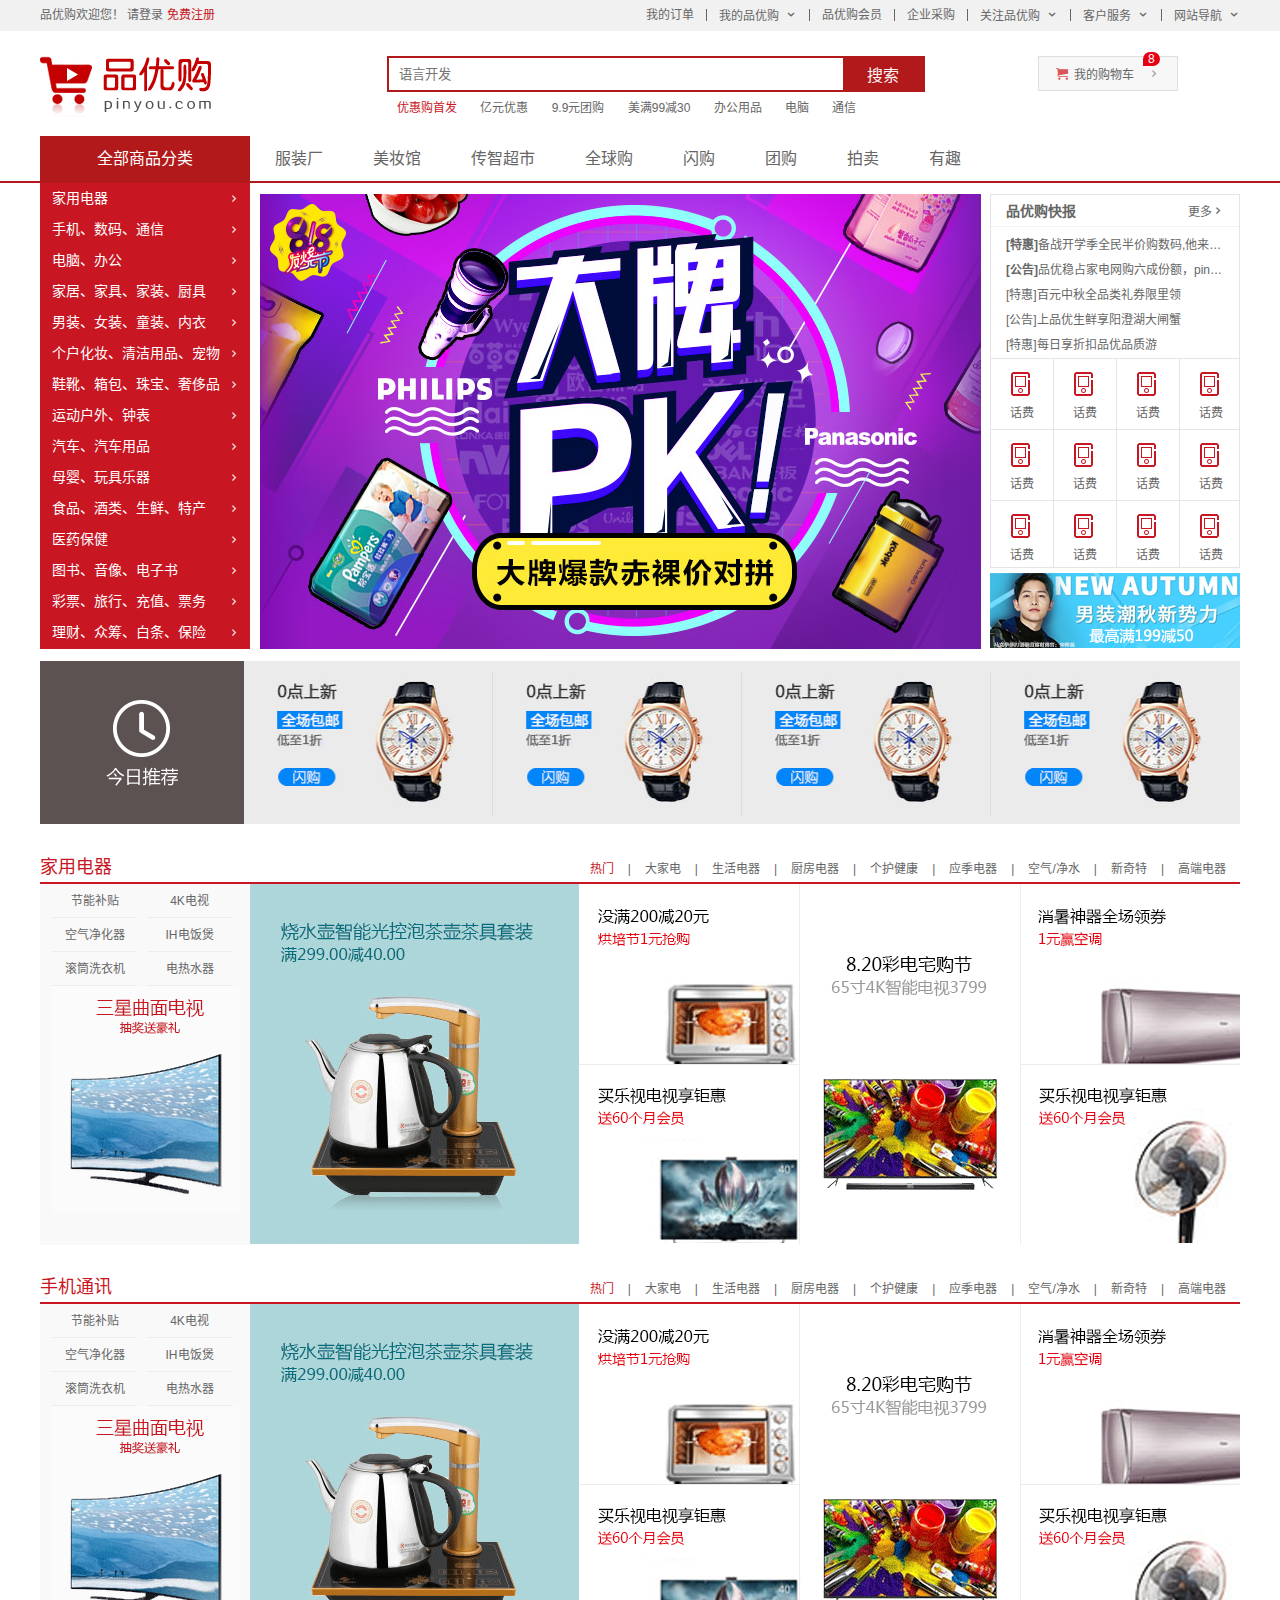
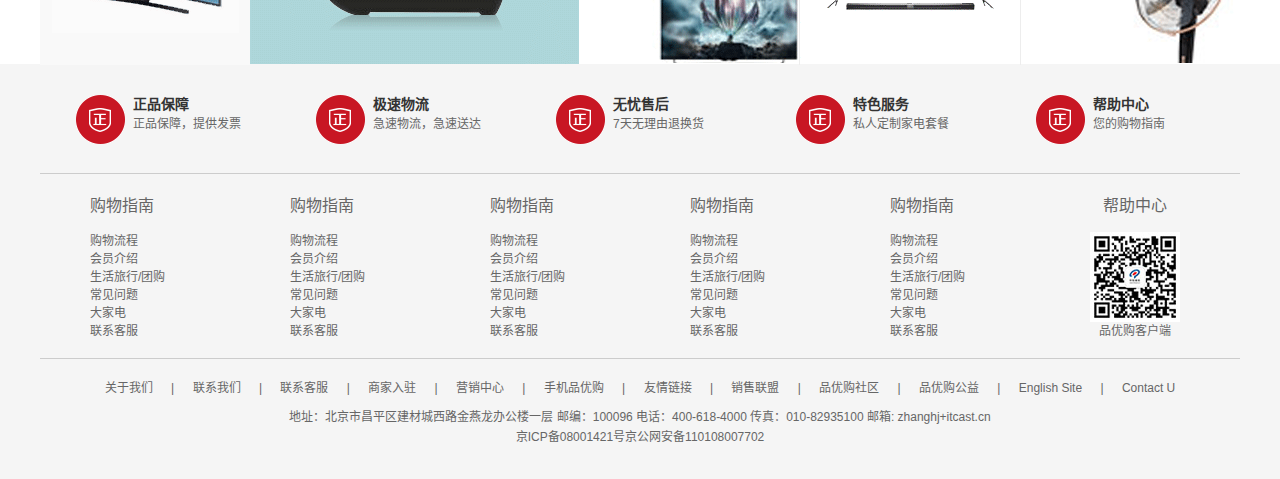
<file: index.html>
<!DOCTYPE html>
<html lang="zh-CN">

<head>
    <meta charset="UTF-8">
    <meta name="viewport" content="width=device-width, initial-scale=1.0">
    <title>品优购商城-综合网购首选、正品低价、品质保障、配送及时、轻松购物!</title>
    <!-- 网站说明 -->
    <meta name="description" content="品优购商城-专业的综合网上购物商城,销售家电、数码通讯、电脑、
家居百货、服装服饰、母婴、图书、食品等数万个品牌优质商品.便捷、诚信的服务，为您提供愉悦的网上购物
体验!" />
    <!-- 关键字 -->
    <meta name="keywords" content="网上购物,网上商城,手机,笔记本,电脑,MP3,CD,VCD,DV,相机,数码,配
件,手表,存储卡,京东" />
    <!-- 引入favicon图标 -->
    <link rel="shortcut icon" href="favicon.ico" />
    <!-- 引入初始化样式文件 -->
    <link rel="stylesheet" href="css/base.css">
    <!-- 引入公共的样式文件 -->
    <link rel="stylesheet" href="css/common.css">

    <!-- 引入index.css文件 -->
    <link rel="stylesheet" href="css/index.css">

</head>

<body>
    <!-- 快捷导航模块start -->
    <section class="shortcut">
        <div class="w">
            <div class="fl">
                <ul>
                    <li>品优购欢迎您！&nbsp;</li>
                    <li><a href="#">请登录&nbsp;</a><a href="register.html" class="style_red">免费注册</a></li>
                </ul>

            </div>
            <div class="fr">
                <ul>
                    <li>我的订单</li>
                    <li></li>
                    <li class="arrow-icon">我的品优购</li>
                    <li></li>
                    <li>品优购会员</li>
                    <li></li>
                    <li>企业采购</li>
                    <li></li>
                    <li class="arrow-icon">关注品优购</li>
                    <li></li>
                    <li class="arrow-icon">客户服务</li>
                    <li></li>
                    <li class="arrow-icon">网站导航</li>
                </ul>
            </div>

    </section>
    <!-- 快捷导航模块end -->

    <!-- header头部模块start -->
    <header class="header w">
        <!-- logo模块 -->
        <!-- logo SEO优化 -->
        <div class="logo">
            <h1>
                <a href="index.html" title="品优购商城">品优购商城</a>
            </h1>
        </div>
        <!-- search搜索模块 -->
        <div class="search">
            <input type="search" placeholder="语言开发">
            <button>搜索</button>
        </div>
        <!-- hotword模块 -->
        <div class="hotwords">

            <a href="#" class="style_red">优惠购首发</a>
            <a href="#"> 亿元优惠 </a>
            <a href="#"> 9.9元团购</a>
            <a href="#">美满99减30</a>
            <a href="#">办公用品</a>
            <a href="#">电脑</a>
            <a href="#">通信</a>
        </div>
        <!-- shopcar模块 -->
        <div class="shopcar">我的购物车
            <i class="count">8</i>
        </div>
    </header>
    <!-- header头部模块end -->

    <!-- nav模块制作start -->
    <nav class="nav">
        <div class="w">
            <div class="dropdown">
                <div class="dt">全部商品分类</div>
                <div class="dd">
                    <ul>
                        <li><a href="#">家用电器</a></li>
                        <!-- 每个项目一个a链接 -->
                        <li><a href="list.html">手机、</a><a href="#">数码、</a><a href="#">通信</a></li>
                        <li><a href="#">电脑、办公</a></li>
                        <li><a href="#">家居、家具、家装、厨具</a></li>
                        <li><a href="#">男装、女装、童装、内衣</a></li>
                        <li><a href="#">个户化妆、清洁用品、宠物</a></li>
                        <li><a href="#">鞋靴、箱包、珠宝、奢侈品</a></li>
                        <li><a href="#">运动户外、钟表</a></li>
                        <li><a href="#">汽车、汽车用品</a></li>
                        <li><a href="#">母婴、玩具乐器</a></li>
                        <li><a href="#">食品、酒类、生鲜、特产</a></li>
                        <li><a href="#">医药保健</a></li>
                        <li><a href="#">图书、音像、电子书</a></li>
                        <li><a href="#">彩票、旅行、充值、票务</a></li>
                        <li><a href="#">理财、众筹、白条、保险</a></li>
                    </ul>
                </div>
            </div>
            <div class="navitems">
                <ul>
                    <li><a href="#">服装厂</a></li>
                    <li><a href="#">美妆馆</a></li>
                    <li><a href="#">传智超市</a></li>
                    <li><a href="#">全球购</a></li>
                    <li><a href="#">闪购</a></li>
                    <li><a href="#">团购</a></li>
                    <li><a href="#">拍卖</a></li>
                    <li><a href="#">有趣</a></li>
                </ul>
            </div>
        </div>
    </nav>
    <!-- nav模块制作end -->

    <!-- 首页专有模块 main start -->
    <div class="w">
        <div class="main">
            <div class="focus">
                <ul>
                    <li>
                        <img src="upload/focus1.png" alt="">
                    </li>
                </ul>
            </div>
            <div class="newsflash">
                <div class="news">
                    <div class="news-hd">
                        <h5>品优购快报</h5>
                        <a href="#" class="more">更多</a>
                    </div>
                    <div class="news-bd">
                        <ul>
                            <li><a href="#"><strong>[特惠]</strong>备战开学季全民半价购数码,他来了他来了</a></li>
                            <li><a href="#"><strong>[公告]</strong>品优稳占家电网购六成份额，pink老师走来了</a></li>
                            <li><a href="#">[特惠]百元中秋全品类礼券限里领</a></li>
                            <li><a href="#">[公告]上品优生鲜享阳澄湖大闸蟹</a></li>
                            <li><a href="#">[特惠]每日享折扣品优品质游</a></li>
                        </ul>
                    </div>
                </div>
                <div class="lifeservice">
                    <ul>
                        <li>
                            <i></i>
                            <p>话费</p>
                        </li>
                        <li>
                            <i></i>
                            <p>话费</p>
                        </li>
                        <li>
                            <i></i>
                            <p>话费</p>
                        </li>
                        <li>
                            <i></i>
                            <p>话费</p>
                        </li>
                        <li>
                            <i></i>
                            <p>话费</p>
                        </li>
                        <li>
                            <i></i>
                            <p>话费</p>
                        </li>
                        <li>
                            <i></i>
                            <p>话费</p>
                        </li>
                        <li>
                            <i></i>
                            <p>话费</p>
                        </li>
                        <li>
                            <i></i>
                            <p>话费</p>
                        </li>
                        <li>
                            <i></i>
                            <p>话费</p>
                        </li>
                        <li>
                            <i></i>
                            <p>话费</p>
                        </li>
                        <li>
                            <i></i>
                            <p>话费</p>
                        </li>

                    </ul>
                </div>
                <div class="bargin">
                    <img src="upload/bargain.png" alt="">
                </div>
            </div>
        </div>
    </div>
    <!-- 首页专有模块 main end -->

    <!-- 推荐模块start -->
    <div class="w recom">
        <div class="recom_hd">
            <img src="images/recom.png" alt="">
        </div>
        <div class="recom_bd">
            <ul>
                <li><img src="upload/recom_03.jpg" alt=""></li>
                <li><img src="upload/recom_03.jpg" alt=""></li>
                <li><img src="upload/recom_03.jpg" alt=""></li>
                <li><img src="upload/recom_03.jpg" alt=""></li>

            </ul>
        </div>
    </div>
    <!-- 推荐模块end -->

    <!-- 楼层区域制作start -->
    <div class="floor">
        <!-- 1楼家用电器楼层 -->
        <div class="w jiadian">
            <div class="box_hd">
                <h3>家用电器</h3>
                <div class="tab_list">
                    <ul>
                        <li><a href="#" class="style_red">热门</a>|</li>
                        <li><a href="#">大家电</a>|</li>
                        <li><a href="#">生活电器</a>|</li>
                        <li><a href="#">厨房电器</a>|</li>
                        <li><a href="#">个护健康</a>|</li>
                        <li><a href="#">应季电器</a>|</li>
                        <li><a href="#">空气/净水</a>|</li>
                        <li><a href="#">新奇特</a>|</li>
                        <li><a href="#">高端电器</a></li>
                    </ul>
                </div>
            </div>
            <div class="box_bd">
                <div class="tab_content">
                    <div class="tab_list_item">
                        <div class="col_210">
                            <ul>
                                <li><a href="#">节能补贴</a></li>
                            </ul>
                            <ul>
                                <li><a href="#">4K电视</a></li>
                            </ul>
                            <ul>
                                <li><a href="#">空气净化器</a></li>
                            </ul>
                            <ul>
                                <li><a href="#">IH电饭煲</a></li>
                            </ul>
                            <ul>
                                <li><a href="#">滚筒洗衣机</a></li>
                            </ul>
                            <ul>
                                <li><a href="#">电热水器</a></li>
                            </ul>
                            <a href="#">
                                <img src="upload/floor-1-1.png" alt="">
                            </a>
                        </div>
                        <div class="col_329">
                            <a href="#">
                                <img src="upload/floor-1-b01.png" alt="">
                            </a>
                        </div>
                        <div class="col_221">
                            <a href="#" class="bb">
                                <img src="upload/floor-1-2.png" alt="">
                            </a>
                            <a href=""><img src="upload/floor-1-3.png" alt=""></a>

                        </div>
                        <div class="col_221">
                            <a href="#">
                                <img src="upload/floor-1-4.png" alt="">
                            </a>
                        </div>
                        <div class="col_219">
                            <a href="#" class="bb"><img src="upload/floor-1-5.png" alt=""> </a>
                            <a href=""><img src="upload/floor-1-6.png" alt=""></a>


                        </div>
                    </div>
                </div>
            </div>
        </div>
        <!-- 2楼手机通讯楼层 -->
        <div class="w shouji">
            <div class="box_hd">
                <h3>手机通讯</h3>
                <div class="tab_list">
                    <ul>
                        <li><a href="#" class="style_red">热门</a>|</li>
                        <li><a href="#">大家电</a>|</li>
                        <li><a href="#">生活电器</a>|</li>
                        <li><a href="#">厨房电器</a>|</li>
                        <li><a href="#">个护健康</a>|</li>
                        <li><a href="#">应季电器</a>|</li>
                        <li><a href="#">空气/净水</a>|</li>
                        <li><a href="#">新奇特</a>|</li>
                        <li><a href="#">高端电器</a></li>
                    </ul>
                </div>
            </div>
            <div class="box_bd">
                <div class="tab_content">
                    <div class="tab_list_item">
                        <div class="col_210">
                            <ul>
                                <li><a href="#">节能补贴</a></li>
                            </ul>
                            <ul>
                                <li><a href="#">4K电视</a></li>
                            </ul>
                            <ul>
                                <li><a href="#">空气净化器</a></li>
                            </ul>
                            <ul>
                                <li><a href="#">IH电饭煲</a></li>
                            </ul>
                            <ul>
                                <li><a href="#">滚筒洗衣机</a></li>
                            </ul>
                            <ul>
                                <li><a href="#">电热水器</a></li>
                            </ul>
                            <a href="#">
                                <img src="upload/floor-1-1.png" alt="">
                            </a>
                        </div>
                        <div class="col_329">
                            <a href="#">
                                <img src="upload/floor-1-b01.png" alt="">
                            </a>
                        </div>
                        <div class="col_221">
                            <a href="#" class="bb">
                                <img src="upload/floor-1-2.png" alt="">
                            </a>
                            <a href=""><img src="upload/floor-1-3.png" alt=""></a>

                        </div>
                        <div class="col_221">
                            <a href="#">
                                <img src="upload/floor-1-4.png" alt="">
                            </a>
                        </div>
                        <div class="col_219">
                            <a href="#" class="bb"><img src="upload/floor-1-5.png" alt=""> </a>
                            <a href=""><img src="upload/floor-1-6.png" alt=""></a>


                        </div>
                    </div>
                </div>
            </div>
        </div>
    </div>
    <!-- 楼层区域制作start -->

    <!-- 底部模块的制作start -->
    <footer class="footer">
        <div class="w">
            <div class="mod_service">
                <ul>
                    <li>
                        <h5></h5>
                        <div class="service_txt">
                            <h4>正品保障</h4>
                            <p>正品保障，提供发票</p>
                        </div>
                    </li>
                    <li>
                        <h5></h5>
                        <div class="service_txt">
                            <h4>极速物流</h4>
                            <p>急速物流，急速送达</p>
                        </div>
                    </li>
                    <li>
                        <h5></h5>
                        <div class="service_txt">
                            <h4>无忧售后</h4>
                            <p>7天无理由退换货</p>
                        </div>
                    </li>
                    <li>
                        <h5></h5>
                        <div class="service_txt">
                            <h4>特色服务</h4>
                            <p>私人定制家电套餐</p>
                        </div>
                    </li>
                    <li>
                        <h5></h5>
                        <div class="service_txt">
                            <h4>帮助中心</h4>
                            <p>您的购物指南</p>
                        </div>
                    </li>
                </ul>
            </div>
            <div class="mod_help">
                <dl>
                    <dt>购物指南</dt>
                    <dd><a href="#">购物流程</a></dd>
                    <dd><a href="#">会员介绍</a></dd>
                    <dd><a href="#">生活旅行/团购</a></dd>
                    <dd><a href="#">常见问题</a></dd>
                    <dd><a href="#">大家电</a></dd>
                    <dd><a href="#">联系客服</a></dd>
                </dl>
                <dl>
                    <dt>购物指南</dt>
                    <dd><a href="#">购物流程</a></dd>
                    <dd><a href="#">会员介绍</a></dd>
                    <dd><a href="#">生活旅行/团购</a></dd>
                    <dd><a href="#">常见问题</a></dd>
                    <dd><a href="#">大家电</a></dd>
                    <dd><a href="#">联系客服</a></dd>
                </dl>
                <dl>
                    <dt>购物指南</dt>
                    <dd><a href="#">购物流程</a></dd>
                    <dd><a href="#">会员介绍</a></dd>
                    <dd><a href="#">生活旅行/团购</a></dd>
                    <dd><a href="#">常见问题</a></dd>
                    <dd><a href="#">大家电</a></dd>
                    <dd><a href="#">联系客服</a></dd>
                </dl>
                <dl>
                    <dt>购物指南</dt>
                    <dd><a href="#">购物流程</a></dd>
                    <dd><a href="#">会员介绍</a></dd>
                    <dd><a href="#">生活旅行/团购</a></dd>
                    <dd><a href="#">常见问题</a></dd>
                    <dd><a href="#">大家电</a></dd>
                    <dd><a href="#">联系客服</a></dd>
                </dl>
                <dl>
                    <dt>购物指南</dt>
                    <dd><a href="#">购物流程</a></dd>
                    <dd><a href="#">会员介绍</a></dd>
                    <dd><a href="#">生活旅行/团购</a></dd>
                    <dd><a href="#">常见问题</a></dd>
                    <dd><a href="#">大家电</a></dd>
                    <dd><a href="#">联系客服</a></dd>
                </dl>
                <dl>
                    <dt>帮助中心</dt>
                    <dd>
                        <img src="images/wx_cz.jpg" alt="">
                        品优购客户端
                    </dd>
                </dl>
            </div>
            <div class="mod_copyright">
                <div class="links">
                    <a href="#"> 关于我们 </a>|<a href="#"> 联系我们</a> |<a href="#"> 联系客服</a> | <a href="#">商家入驻</a> | <a
                        href="#">营销中心</a> | <a href="#">手机品优购</a> | <a href="#">友情链接</a> |
                    <a href="#">销售联盟</a> | <a href="#">品优购社区</a> | <a href="#">品优购公益</a> |<a href="#"> English Site
                    </a>| <a href="#">Contact U</a>
                </div>
                <div class="copyright">
                    地址：北京市昌平区建材城西路金燕龙办公楼一层 邮编：100096 电话：400-618-4000 传真：010-82935100 邮箱: zhanghj+itcast.cn</br>
                    京ICP备08001421号京公网安备110108007702
                </div>
            </div>
        </div>
    </footer>
    <!-- 底部模块的制作end -->







</body>

</html>
</file>
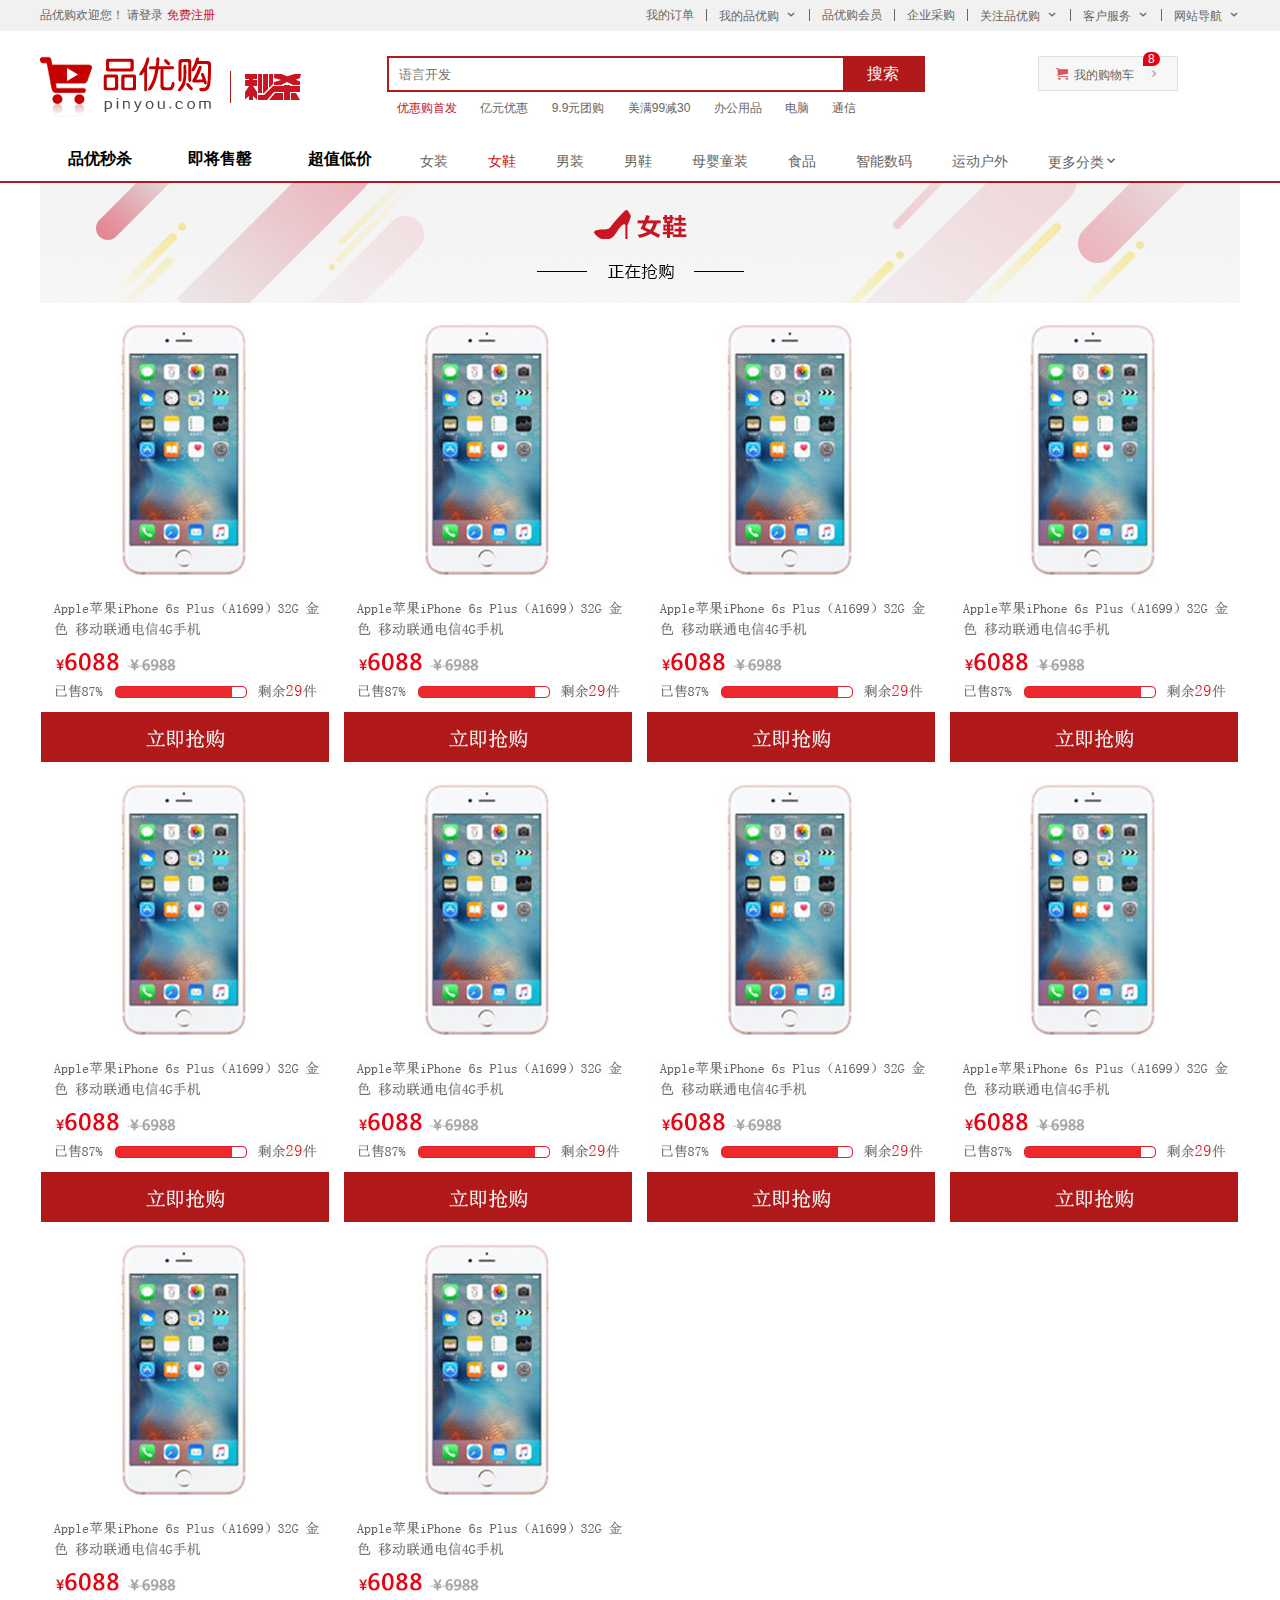
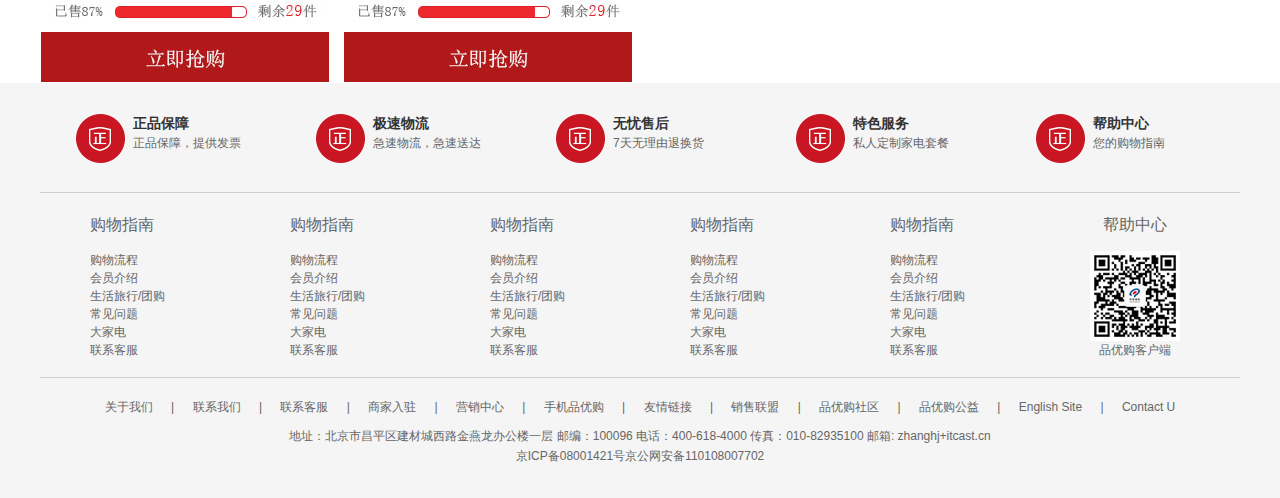
<file: list.html>
<!DOCTYPE html>
<html lang="en">

<head>
    <meta charset="UTF-8">
    <meta name="viewport" content="width=device-width, initial-scale=1.0">
    <title>列表页-综合网购首选、正品低价、品质保障、配送及时、轻松购物!</title>
    <!-- 网站说明 -->
    <meta name="description" content="品优购商城-专业的综合网上购物商城,销售家电、数码通讯、电脑、
家居百货、服装服饰、母婴、图书、食品等数万个品牌优质商品.便捷、诚信的服务，为您提供愉悦的网上购物
体验!" />
    <!-- 关键字 -->
    <meta name="keywords" content="网上购物,网上商城,手机,笔记本,电脑,MP3,CD,VCD,DV,相机,数码,配
件,手表,存储卡,京东" />
    <!-- 引入favicon图标 -->
    <link rel="shortcut icon" href="favicon.ico" />

    <!-- 引入初始化样式文件 -->
    <link rel="stylesheet" href="css/base.css">
    <!-- 引入公共的样式文件 -->
    <link rel="stylesheet" href="css/common.css">
    <!-- 引入列表页CSS文件 -->
    <link rel="stylesheet" href="css/list.css">
</head>

<body>
    <!-- 快捷导航模块start -->
    <section class="shortcut">
        <div class="w">
            <div class="fl">
                <ul>
                    <li>品优购欢迎您！&nbsp;</li>
                    <li><a href="#">请登录&nbsp;</a><a href="#" class="style_red">免费注册</a></li>
                </ul>

            </div>
            <div class="fr">
                <ul>
                    <li>我的订单</li>
                    <li></li>
                    <li class="arrow-icon">我的品优购</li>
                    <li></li>
                    <li>品优购会员</li>
                    <li></li>
                    <li>企业采购</li>
                    <li></li>
                    <li class="arrow-icon">关注品优购</li>
                    <li></li>
                    <li class="arrow-icon">客户服务</li>
                    <li></li>
                    <li class="arrow-icon">网站导航</li>
                </ul>
            </div>

    </section>
    <!-- 快捷导航模块end -->

    <!-- header头部模块start -->
    <header class="header w">
        <!-- logo模块 -->
        <div class="logo">
            <h1>
                <a href="index.html" title="品优购商城">品优购商城</a>
            </h1>
        </div>
        <!-- 列表页秒杀模块 -->
        <div class="sk">
            <img src="images/sk.png" alt="">
        </div>
        <!-- search搜索模块 -->
        <div class="search">
            <input type="search" placeholder="语言开发">
            <button>搜索</button>
        </div>
        <!-- hotword模块 -->
        <div class="hotwords">

            <a href="#" class="style_red">优惠购首发</a>
            <a href="#"> 亿元优惠 </a>
            <a href="#"> 9.9元团购</a>
            <a href="#">美满99减30</a>
            <a href="#">办公用品</a>
            <a href="#">电脑</a>
            <a href="#">通信</a>
        </div>
        <!-- shopcar模块 -->
        <div class="shopcar">我的购物车
            <i class="count">8</i>
        </div>
    </header>
    <!-- header头部模块end -->

    <!-- nav模块制作start -->
    <nav class="nav">
        <div class="w">
            <div class="sk_list">
                <ul>
                    <li><a href="#">品优秒杀</a></li>
                    <li><a href="#">即将售罄</a></li>
                    <li><a href="#">超值低价</a></li>
                </ul>
            </div>
            <div class="sk_con">
                <ul>
                    <li><a href="#">女装</a></li>
                    <li><a href="#" class="style_red">女鞋</a></li>
                    <li><a href="#">男装</a></li>
                    <li><a href="#">男鞋</a></li>
                    <li><a href="#">母婴童装</a></li>
                    <li><a href="#">食品</a></li>
                    <li><a href="#">智能数码</a></li>
                    <li><a href="#">运动户外</a></li>
                    <li><a href="#">更多分类</a></li>
                </ul>
            </div>
        </div>
    </nav>
    <!-- nav模块制作end -->

    <!-- 列表页主体模块 -->
    <div class="w sk_container">
        <div class="sk_hd">
            <img src="upload/bg_03.png" alt="">
        </div>
        <div class="sk_bd">
            <!-- 子元素li浮动，而父元素ul不设置高度，下面的盒子会上来，因此需要给父元素清除浮动 -->
            <ul class="clearfix">
                <li>
                    <img src="upload/list.jpg" alt="">
                </li>
                <li>
                    <img src="upload/list.jpg" alt="">
                </li>
                <li>
                    <img src="upload/list.jpg" alt="">
                </li>
                <li>
                    <img src="upload/list.jpg" alt="">
                </li>
                <li>
                    <img src="upload/list.jpg" alt="">
                </li>
                <li>
                    <img src="upload/list.jpg" alt="">
                </li>
                <li>
                    <img src="upload/list.jpg" alt="">
                </li>
                <li>
                    <img src="upload/list.jpg" alt="">
                </li>
                <li>
                    <img src="upload/list.jpg" alt="">
                </li>
                <li>
                    <img src="upload/list.jpg" alt="">
                </li>

            </ul>
        </div>
    </div>
    <!-- 底部模块的制作start -->
    <footer class="footer">
        <div class="w">
            <div class="mod_service">
                <ul>
                    <li>
                        <h5></h5>
                        <div class="service_txt">
                            <h4>正品保障</h4>
                            <p>正品保障，提供发票</p>
                        </div>
                    </li>
                    <li>
                        <h5></h5>
                        <div class="service_txt">
                            <h4>极速物流</h4>
                            <p>急速物流，急速送达</p>
                        </div>
                    </li>
                    <li>
                        <h5></h5>
                        <div class="service_txt">
                            <h4>无忧售后</h4>
                            <p>7天无理由退换货</p>
                        </div>
                    </li>
                    <li>
                        <h5></h5>
                        <div class="service_txt">
                            <h4>特色服务</h4>
                            <p>私人定制家电套餐</p>
                        </div>
                    </li>
                    <li>
                        <h5></h5>
                        <div class="service_txt">
                            <h4>帮助中心</h4>
                            <p>您的购物指南</p>
                        </div>
                    </li>
                </ul>
            </div>
            <div class="mod_help">
                <dl>
                    <dt>购物指南</dt>
                    <dd><a href="#">购物流程</a></dd>
                    <dd><a href="#">会员介绍</a></dd>
                    <dd><a href="#">生活旅行/团购</a></dd>
                    <dd><a href="#">常见问题</a></dd>
                    <dd><a href="#">大家电</a></dd>
                    <dd><a href="#">联系客服</a></dd>
                </dl>
                <dl>
                    <dt>购物指南</dt>
                    <dd><a href="#">购物流程</a></dd>
                    <dd><a href="#">会员介绍</a></dd>
                    <dd><a href="#">生活旅行/团购</a></dd>
                    <dd><a href="#">常见问题</a></dd>
                    <dd><a href="#">大家电</a></dd>
                    <dd><a href="#">联系客服</a></dd>
                </dl>
                <dl>
                    <dt>购物指南</dt>
                    <dd><a href="#">购物流程</a></dd>
                    <dd><a href="#">会员介绍</a></dd>
                    <dd><a href="#">生活旅行/团购</a></dd>
                    <dd><a href="#">常见问题</a></dd>
                    <dd><a href="#">大家电</a></dd>
                    <dd><a href="#">联系客服</a></dd>
                </dl>
                <dl>
                    <dt>购物指南</dt>
                    <dd><a href="#">购物流程</a></dd>
                    <dd><a href="#">会员介绍</a></dd>
                    <dd><a href="#">生活旅行/团购</a></dd>
                    <dd><a href="#">常见问题</a></dd>
                    <dd><a href="#">大家电</a></dd>
                    <dd><a href="#">联系客服</a></dd>
                </dl>
                <dl>
                    <dt>购物指南</dt>
                    <dd><a href="#">购物流程</a></dd>
                    <dd><a href="#">会员介绍</a></dd>
                    <dd><a href="#">生活旅行/团购</a></dd>
                    <dd><a href="#">常见问题</a></dd>
                    <dd><a href="#">大家电</a></dd>
                    <dd><a href="#">联系客服</a></dd>
                </dl>
                <dl>
                    <dt>帮助中心</dt>
                    <dd>
                        <img src="images/wx_cz.jpg" alt="">
                        品优购客户端
                    </dd>
                </dl>
            </div>
            <div class="mod_copyright">
                <div class="links">
                    <a href="#"> 关于我们 </a>|<a href="#"> 联系我们</a> |<a href="#"> 联系客服</a> | <a href="#">商家入驻</a> | <a
                        href="#">营销中心</a> | <a href="#">手机品优购</a> | <a href="#">友情链接</a> |
                    <a href="#">销售联盟</a> | <a href="#">品优购社区</a> | <a href="#">品优购公益</a> |<a href="#"> English Site
                    </a>| <a href="#">Contact U</a>
                </div>
                <div class="copyright">
                    地址：北京市昌平区建材城西路金燕龙办公楼一层 邮编：100096 电话：400-618-4000 传真：010-82935100 邮箱: zhanghj+itcast.cn</br>
                    京ICP备08001421号京公网安备110108007702
                </div>
            </div>
        </div>
    </footer>
    <!-- 底部模块的制作end -->

</body>

</html>
</file>
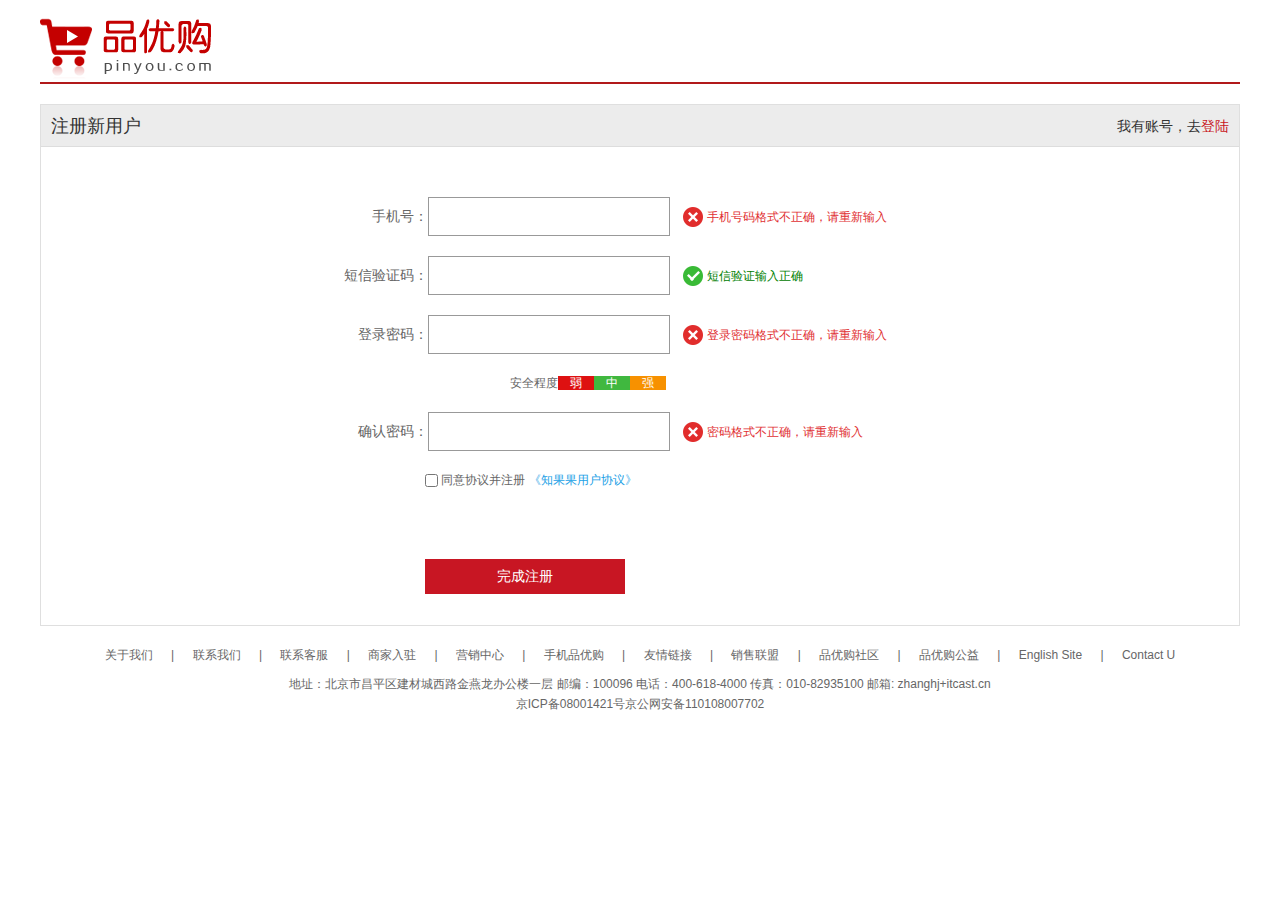
<file: register.html>
<!DOCTYPE html>
<html lang="en">

<head>
    <meta charset="UTF-8">
    <meta name="viewport" content="width=device-width, initial-scale=1.0">
    <title>个人注册</title>
    <!-- 引入favicon图标 -->
    <link rel="shortcut icon" href="favicon.ico" />
    <!-- 引入初始化样式文件 -->
    <link rel="stylesheet" href="css/base.css">
    <!-- 引入注册页面样式文件 -->
    <link rel="stylesheet" href="css/register.css">
</head>

<body>
    <div class="w">
        <header>
            <div class="logo">
                <a href="index.html"> <img src="images/logo.png" alt=""></a>
            </div>
        </header>
        <div class="registerarea">
            <h3>注册新用户
                <div class="login">我有账号，去<a href="#">登陆</a>
                </div>
            </h3>
            <div class="reg_form">
                <!-- 表单域form -->
                <form action="">
                    <ul>
                        <li>
                            <label for="">手机号：</label><input type="text" class="inp"><span class="error"> <i
                                    class="error_icon"></i>
                                手机号码格式不正确，请重新输入</span>
                        </li>
                        <li>
                            <label for="">短信验证码：</label><input type="text" class="inp"><span class="success">
                                <i class="success_icon">
                                </i>
                                短信验证输入正确
                            </span>
                        </li>
                        <li>
                            <label for="">登录密码：</label><input type="password" class="inp"><span class="error"> <i
                                    class="error_icon"></i>
                                登录密码格式不正确，请重新输入</span>
                        </li>
                        <li class="safe">安全程度<em class="ruo">弱</em><em class="zhong">中</em><em class="qiang">强</em>
                        </li>
                        <li>
                            <label for="">确认密码：</label><input type="password" class="inp"><span class="error"> <i
                                    class="error_icon"></i>
                                密码格式不正确，请重新输入</span>
                        </li>
                        <li class="agree"><input type="checkbox"> 同意协议并注册 <a href="#">《知果果用户协议》</a> </li>
                        <li>
                            <input type="submit" value="完成注册" class="finish">
                        </li>
                    </ul>
                </form>
            </div>
        </div>
        <div class="mod_copyright">
            <div class="links">
                <a href="#"> 关于我们 </a>|<a href="#"> 联系我们</a> |<a href="#"> 联系客服</a> | <a href="#">商家入驻</a> | <a
                    href="#">营销中心</a> | <a href="#">手机品优购</a> | <a href="#">友情链接</a> |
                <a href="#">销售联盟</a> | <a href="#">品优购社区</a> | <a href="#">品优购公益</a> |<a href="#"> English Site
                </a>| <a href="#">Contact U</a>
            </div>
            <div class="copyright">
                地址：北京市昌平区建材城西路金燕龙办公楼一层 邮编：100096 电话：400-618-4000 传真：010-82935100 邮箱: zhanghj+itcast.cn</br>
                京ICP备08001421号京公网安备110108007702
            </div>
        </div>
        <footer></footer>
    </div>
</body>

</html>
</file>
<file: css/base.css>
/* 把所有标签的内外边距清除 */
* {
    margin: 0;
    padding: 0;
    box-sizing: border-box;
}

/* em 和i斜体的文字不倾斜 */
em,
i {
    font-style: normal
}

li {
    list-style: none
}

img {
    /* 照顾低版本浏览器如果图片外面包含了链接有边框的问题 */
    border: 0;
    /* 消除图片下方的空白缝隙 */
    vertical-align: middle
}

button {
    cursor: pointer
}

a {
    color: #666;
    text-decoration: none
}

a:hover {
    color: #c81623
}

button,
input {
    font-family: Microsoft YaHei, Heiti SC, tahoma, arial, Hiragino Sans GB, "\5B8B\4F53", sans-serif;
    border: 0;
    outline: none;
}

body {
    /* CSS3 抗锯齿形 使文字显示更清晰 */
    -webkit-font-smoothing: antialiased;
    background-color: #fff;
    font: 12px/1.5 Microsoft YaHei, Heiti SC, tahoma, arial, Hiragino Sans GB, "\5B8B\4F53", sans-serif;
    color: #666
}

.hide,
.none {
    display: none
}

/* 清除浮动 */
.clearfix:after {
    visibility: hidden;
    clear: both;
    display: block;
    content: ".";
    height: 0
}

.clearfix {
    *zoom: 1
}
</file>
<file: css/common.css>
/* 版心 */
.w {
    width: 1200px;
    margin: 0 auto;
}

/* 这里一定要注意路径的变化 */
@font-face {
    font-family: 'icomoon';
    src: url('../fonts/icomoon.eot?p4ssmb');
    src: url('../fonts/icomoon.eot?p4ssmb#iefix') format('embedded-opentype'),
        url('../fonts/icomoon.ttf?p4ssmb') format('truetype'),
        url('../fonts/icomoon.woff?p4ssmb') format('woff'),
        url('../fonts/icomoon.svg?p4ssmb#icomoon') format('svg');
    font-weight: normal;
    font-style: normal;
    font-display: block;
}

/* 快捷导航模块 */
.shortcut {
    height: 31px;
    background-color: #f1f1f1;
    line-height: 31px;
}

.fl {
    float: left;
}

.style_red {
    color: #c81623;
}

.shortcut ul li {
    float: left;
}



.fr {
    float: right;
}

.shortcut .fr ul li:nth-child(2n) {
    width: 1px;
    height: 12px;
    background-color: #666;
    margin: 9px 12px 0 12px;
}

.arrow-icon::after {
    content: '\e91e';
    font-family: 'icomoon';
    margin-left: 6px;
}

/* header头部模块 */
.header {
    position: relative;
    height: 105px;

}

.logo {
    position: absolute;
    top: 25px;
    width: 171px;
    height: 61px;

}

.logo a {
    /* a是行内元素 不能设置大小 */
    display: block;
    width: 171px;
    height: 61px;
    background: url(../images/logo.png) no-repeat;
    /* font-size: 0px; */
    text-indent: -9999px;
    overflow: hidden;
}

.search {
    position: absolute;
    left: 347px;
    top: 25px;
    width: 538px;
    height: 36px;
    border: 2px solid #b1191a;
}

.search input {
    float: left;
    width: 454px;
    height: 32px;
    padding-left: 10px;
}

.search button {
    float: right;
    width: 80px;
    height: 32px;
    background-color: #b1191a;
    font-size: 16px;
    color: #faf4f4;
}

.hotwords {
    position: absolute;
    left: 347px;
    top: 68px;

}

.hotwords a {
    margin: 0 10px;

}

.shopcar {
    position: absolute;
    top: 25px;
    right: 62px;
    width: 140px;
    height: 35px;
    border: 1px solid #dfdfdf;
    background-color: #f7f7f7;
    line-height: 35px;
    text-align: center;
}

.shopcar::before {
    font-family: 'icomoon';
    content: '\e93a';
    margin-right: 6px;
    color: #da5555;
}

.shopcar::after {
    font-family: 'icomoon';
    content: '\e920';
    margin-left: 10px;
    color: #a3a3a3;
}

.count {
    position: absolute;
    top: -5px;
    left: 104px;
    height: 14px;
    line-height: 14px;
    /* 撑开盒子 不要给宽度 */
    padding: 0 5px;
    color: #fefefe;
    background-color: #e60012;
    /* 圆角是高度的一半 */
    border-radius: 7px 7px 7px 0;
}

/* nav模块制作 */
.nav {
    height: 47px;
    border-bottom: 2px solid #b1191a;
}

.nav .w .dropdown {
    float: left;
    width: 210px;
    height: 45px;
    background-color: #b1191a;

}

.dropdown .dt {
    width: 100%;
    height: 100%;
    font-size: 16px;
    color: #fff;
    text-align: center;
    line-height: 45px;
}

.dropdown .dd {
    margin-top: 2px;
    height: 466px;
    width: 100%;
    background-color: #c81623;
}

.dropdown .dd ul li {
    position: relative;
    display: block;
    height: 31px;
    line-height: 31px;
    margin-left: 2px;
    padding-left: 10px;
}

.dropdown .dd ul li a {
    font-size: 14px;
    color: #fff;

}

.dropdown .dd ul li:hover {
    background-color: #f7f7f7;
    /* 错误，鼠标放上去，a的字体变颜色，而不是li变颜色 */
    /* color: #c81623; */
}

.dropdown .dd ul li:hover a {
    color: #c81623;
}

.dropdown .dd ul li::after {
    position: absolute;
    top: 1px;
    right: 10px;
    font-family: 'icomoon';
    content: '\e920';
    color: #f2dedf;
}

.navitems ul li {
    float: left;

}

.navitems ul li a {
    display: block;
    height: 45px;
    line-height: 45px;
    font-size: 16px;
    /* 给a一个padding值 链接范围扩大 */
    padding: 0 25px;
}

/* 底部模块制作 */
.footer {
    background-color: #f5f5f5;
    height: 415px;
    padding-top: 30px;
}

.mod_service {
    height: 80px;
    border-bottom: 1px solid #ccc;
}

.mod_service ul li {
    /* 宽度 为1200/5=240px */
    float: left;
    width: 240px;
    height: 50px;
    padding-left: 35px;
}

.mod_service ul li h5 {
    /* 设置浮动 文字自动环绕 */
    float: left;
    width: 50px;
    height: 50px;
    margin-right: 8px;
    background: url(../images/icons.png) no-repeat -252px -2px;
}

.service_txt h4 {
    font-size: 14px;
    color: #333;
}

.mod_help {
    height: 185px;
    border-bottom: 1px solid #ccc;
    padding-top: 20px;
    padding-left: 50px;
}

.mod_help dl dt {
    font-size: 16px;
    margin-bottom: 14px;

}

.mod_help dl {
    float: left;
    width: 200px;
}

.mod_help dl:last-child {
    width: 90px;
    text-align: center;
}

.mod_copyright {
    padding-top: 20px;
    text-align: center;
}

.links {
    padding-bottom: 10px;
}

.links a {
    margin: 0 15px;
}

.copyright {
    line-height: 20px;
}
</file>
<file: css/index.css>
.main {
    margin: 11px 0 0 220px;
    width: 980px;
    height: 455px;
}

.focus {
    float: left;
    width: 721px;
    height: 455px;
    background-color: purple;
}

.newsflash {
    float: right;
    width: 250px;
    height: 455px;
}

.news {
    height: 165px;
    border: 1px solid #e4e4e4;
}

.news .news-hd {
    height: 32px;
    border-bottom: 1px dotted #e8e8e7;
    line-height: 32px;
    padding: 0 15px;
}

.news-hd h5 {
    float: left;
    font-size: 14px;
}

.news-hd .more {
    float: right;
}

.news-hd .more::after {
    font-family: 'icomoon';
    content: '\e920';
}

.news-bd ul {
    padding: 6px 15px 0 15px;
}

.news-bd ul li {
    height: 25px;
    line-height: 25px;
    overflow: hidden;
    /* 文字一行显示 */
    white-space: nowrap;
    text-overflow: ellipsis;

}

/* 给li右边框和下边框 */
.lifeservice {
    height: 209px;
    border: 1px solid #e4e4e4;
    border-top: 0;
    /* 隐藏溢出的边框 */
    overflow: hidden;
}

.lifeservice ul {
    width: 252px;
}

.lifeservice ul li {
    float: left;
    width: 63px;
    height: 71px;
    border-right: 1px solid #e4e4e4;
    border-bottom: 1px solid #e4e4e4;
    text-align: center;
    padding-top: 12px;
}

.lifeservice ul li i {
    display: inline-block;
    width: 24px;
    height: 28px;
    line-height: 28px;
    background: url(../images/icons.png) no-repeat -18px -15px;
}

.bargin {
    margin-top: 5px;
}

.recom {
    height: 163px;
    margin-top: 12px;
}

.recom_hd {
    float: left;
    width: 204px;
    height: 163px;
    background-color: #5c5251;
    text-align: center;
    line-height: 163px;
}

.recom_bd {
    float: left;
    background-color: #ebebeb;
}

.recom_bd ul li {
    position: relative;
    float: left;
}

/* 强制设置图片大小 以免布局混乱 */
.recom_bd ul li img {
    width: 249px;
    height: 163px;
}

/* 只有前三个有竖线 */
.recom_bd ul li:nth-child(-n+3)::after {
    content: '';
    position: absolute;
    right: 0;
    top: 10px;
    width: 1px;
    height: 145px;
    background-color: #ddd;
}

/* 家用电器模块 */
/* .jiadian .box_hd 前面不写类名 盖楼只需改类名和内容 */
.box_hd {
    height: 30px;
    border-bottom: 2px solid #c81623;
}

.box_hd h3 {
    float: left;
    font-weight: 400;
    font-size: 18px;
    color: #c81623;
}

.tab_list {
    float: right;
    line-height: 30px;
}

.tab_list ul li {
    float: left;
}

.tab_list ul li a {
    margin: 0 14px;
}

.floor .w {
    margin-top: 30px;
}

.box_bd {
    height: 360px;
}

.tab_list_item>div {
    float: left;
    height: 361px;
}

.col_210 {
    width: 210px;
    background-color: #f9f9f9;
    text-align: center;
}

.col_210 ul li {
    display: block;
    width: 85px;
    height: 34px;
    border-bottom: 1px solid #ededed;
    line-height: 34px;
    text-align: center;
    float: left;
    margin-right: 10px;
}

.col_210 ul {
    padding-left: 12px;
}

.col_329 {
    width: 329px;
}

.col_221 {
    width: 221px;
    border-right: 1px solid #ededed;
}

.col_219 {
    width: 219px;
}

/* 一般情况下，a如果包含有宽度的盒子，a要转换为块级元素 */
.bb {
    display: block;
    border-bottom: 1px solid #ededed;
}
</file>
<file: css/list.css>
/* 列表页专有的CSS */
.nav {
    overflow: hidden;
}


.sk {
    position: absolute;
    top: 40px;
    left: 190px;
    padding: 3px 0 3px 14px;
    border-left: 1px solid #b1191a;
}

.sk_list {
    float: left;
}

.sk_list ul li {
    float: left;
}

/*  */
.sk_list ul li a {
    display: block;
    height: 45px;
    line-height: 45px;
    padding: 0 28px;
    font-size: 16px;
    color: #000;
    font-weight: 700;
}

.sk_con {
    float: left;
}

.sk_con ul li {
    float: left;
}

.sk_con ul li a {
    height: 45px;
    /* 行高大于高 文字偏下 */
    line-height: 50px;
    padding: 0 20px;
    font-size: 14px;
}

.sk_con ul li:last-child a::after {
    font-family: 'icomoon';
    content: '\e91e';

}

.sk_bd ul li {
    float: left;
    overflow: hidden;
    margin-right: 13px;
    width: 290px;
    height: 460px;
    border: 1px solid transparent;

}

.sk_bd ul li:nth-child(4n) {
    margin-right: 0;
}

.sk_bd ul li:hover {
    border: 1px solid #e12228;
}
</file>
<file: css/register.css>
.w {
    width: 1200px;
    margin: 0 auto;
}

header {
    height: 84px;
    border-bottom: 2px solid #b1191a;
}

.logo {
    padding-top: 18px;

}

.registerarea {
    height: 522px;
    border: 1px solid #dfdfdf;
    margin-top: 20px;
}

.registerarea h3 {
    height: 42px;
    background-color: #ececec;
    border-bottom: 1px solid #ddd;
    font-size: 18px;
    color: #333;
    line-height: 42px;
    font-weight: 400;
    padding: 0 10px;
}

.login {
    float: right;
    font-size: 14px;
}

.login a {
    color: #c81623;
}

.reg_form {
    width: 600px;
    margin: 50px auto 0;
}

.reg_form ul li {
    margin-bottom: 20px;
}

.reg_form ul li label {
    display: inline-block;
    width: 88px;
    text-align: right;
    font-size: 14px;
}

.reg_form ul li .inp {
    width: 242px;
    height: 39px;
    border: 1px solid #999;

}

.error {
    color: #df3033;
}

.error_icon,
.success_icon {
    display: inline-block;
    width: 20px;
    height: 20px;
    background: url(../images/error.png) no-repeat;
    vertical-align: middle;
    margin: -2px 0 0 10px;

}

.success {
    color: green;
}

.success_icon {
    background: url(../images/success.png) no-repeat;
}

.safe {
    padding-left: 170px;
}

.safe em {
    padding: 0 12px;
    color: #fff;
}

.ruo {
    background-color: #de1111;
}

.zhong {
    background-color: #40b83f;
}

.qiang {
    background-color: #f79100;
}

.agree {
    padding-left: 85px;
}

.agree input {
    vertical-align: middle;

}

.agree a {
    color: #1ba1e6;
}

.finish {
    width: 200px;
    height: 35px;
    background-color: #c81623;
    font-size: 14px;
    color: #fff;
    margin: 50px 0 0 85px;
}

.mod_copyright {
    padding-top: 20px;
    text-align: center;
}

.links {
    padding-bottom: 10px;
}

.links a {
    margin: 0 15px;
}

.copyright {
    line-height: 20px;
}
</file>
